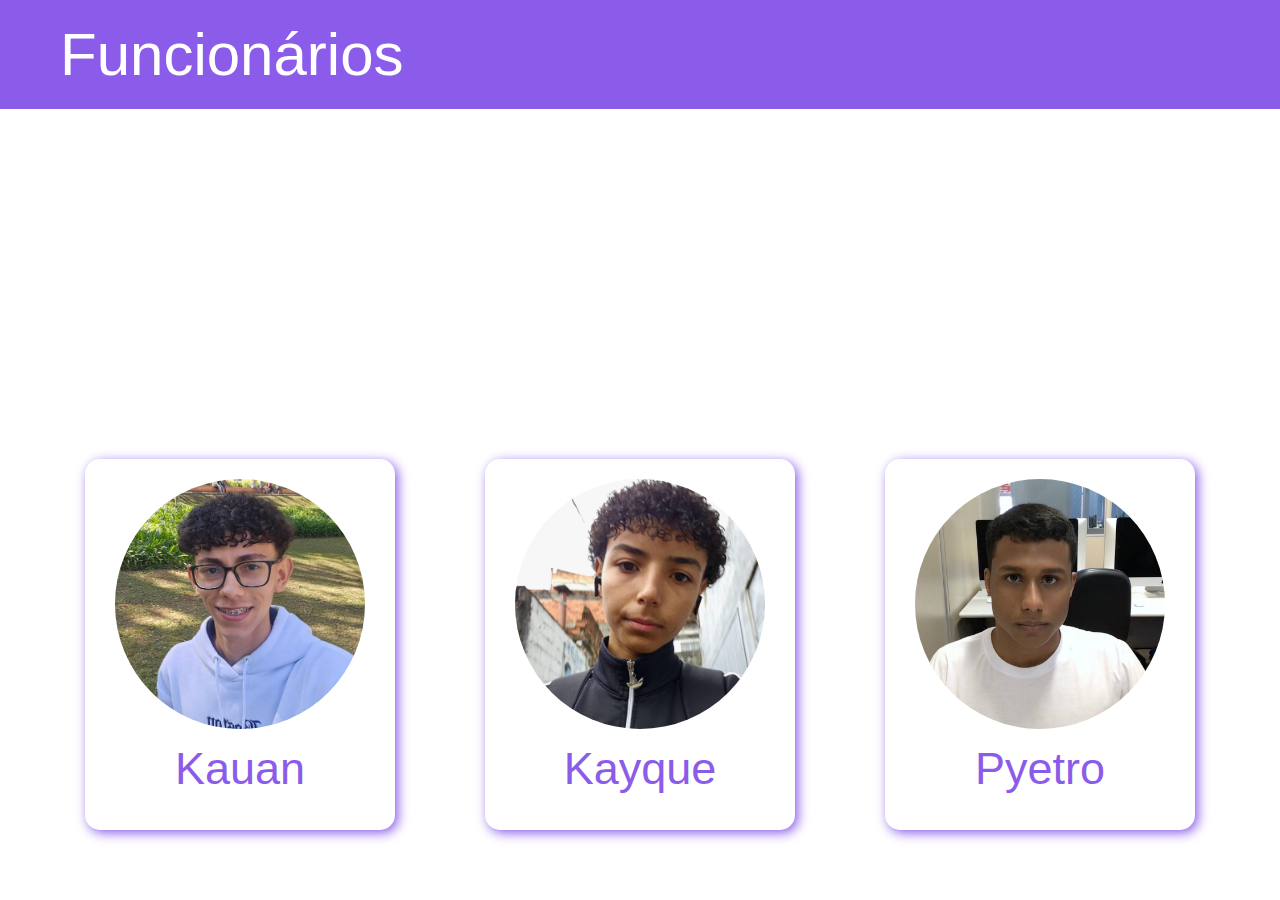
<file: index.html>
<!DOCTYPE html>
<html lang="pt-br">
<head>
    <meta charset="UTF-8">
    <meta http-equiv="X-UA-Compatible" content="IE=edge">
    <meta name="viewport" content="width=device-width, initial-scale=1.0">
    <link rel="stylesheet" href="style.css">
    <title>Funcionários do Mês</title>
</head>
<body>
    <main>
        <h1>Funcionários</h1>

    <div class="fotosFuncionarios">  
        <div class="fotos">       
        <a href="./pages/Kauan/kauan.html" class="card">
            <img src="./img/kauan.jpeg" alt="Foto de Kauan">
            <p class="legenda">Kauan</p>
        </a>
        </div>
        
        <div class="fotos">
        <a href="./pages/Kayque/kayque.html" class="card">
            <img src="./img/kayque.jpeg" alt="Foto de Kayque">
            <p class="legenda">Kayque</p>
        </a>
        </div>

        <div class="fotos">
        <a href="./pages/Pyetro/pyetro.html" class="card">
            <img src="./img/pyetro.jpeg" alt="Foto de Pyetro">
            <p class="legenda">Pyetro</p>
        </a>
        </div>
        
    </div>
    </main>

      
</body>
</html>
</file>
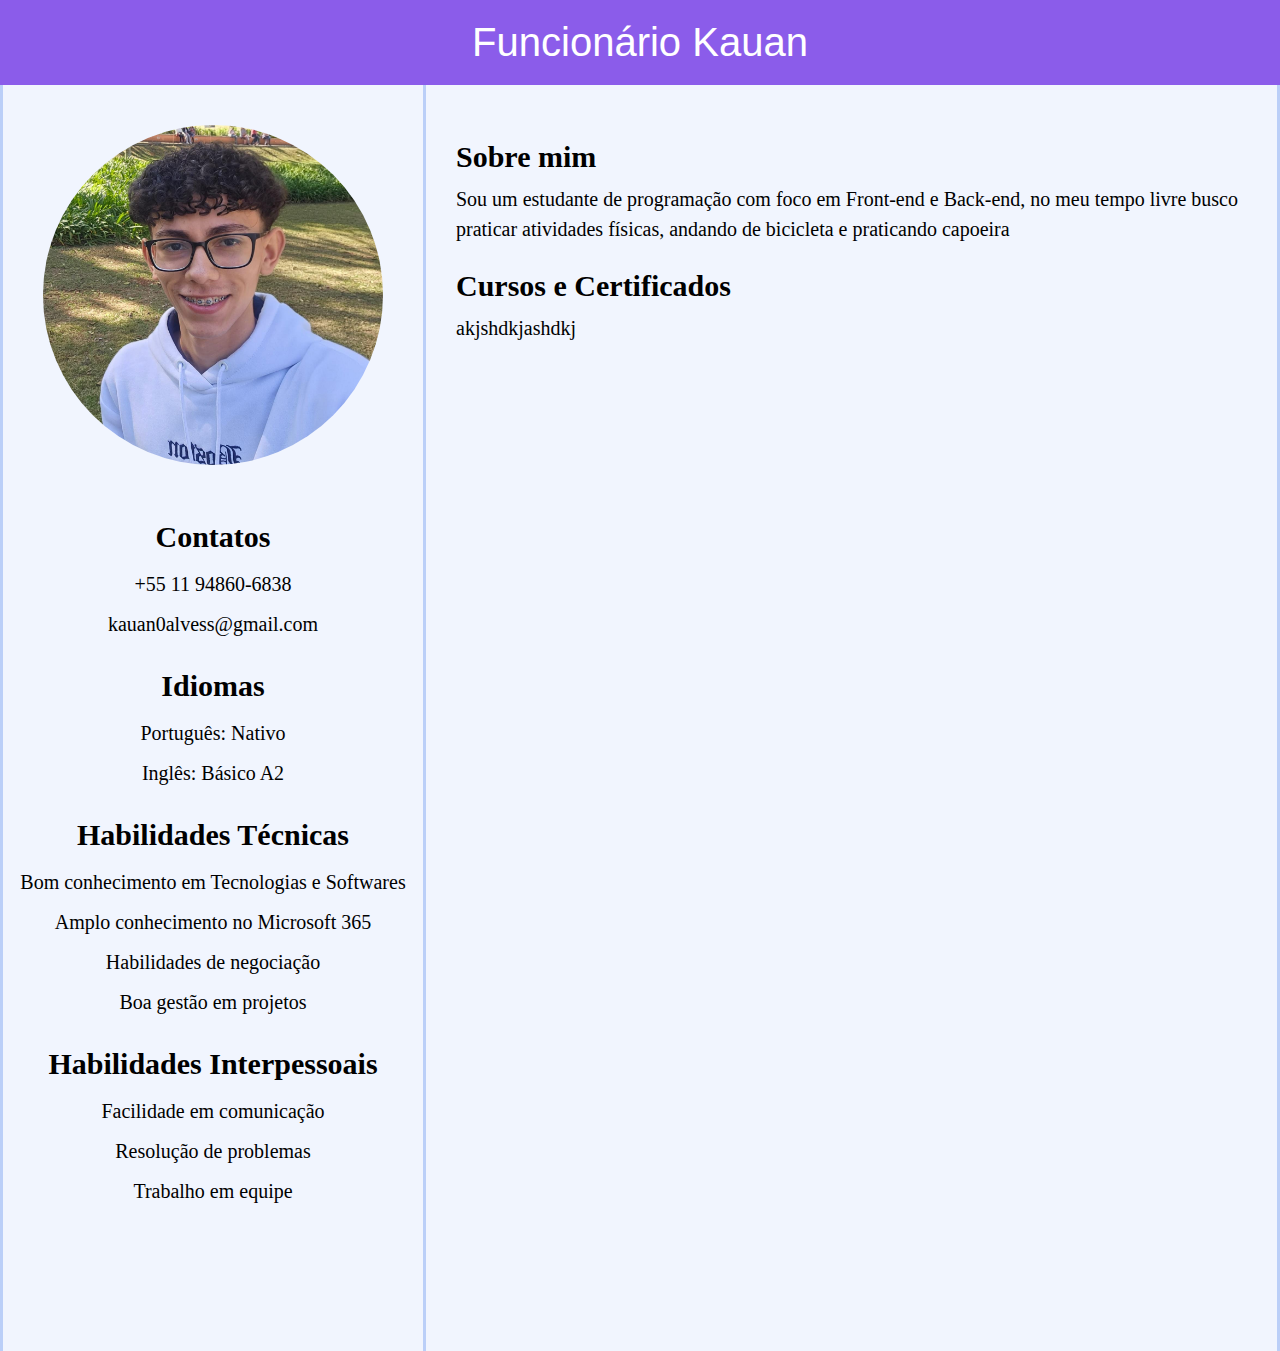
<file: kauan.html>
<!DOCTYPE html>
<html lang="pt-br">
<head>
    <meta charset="UTF-8">
    <meta name="viewport" content="width=device-width, initial-scale=1.0">
    <title>Biografia Kauan</title>
    <link rel="stylesheet" href="kauan.css">
</head>
<body>
    <main>
        
        <h1>Funcionário Kauan</h1>

        <div class="container">
            
        <div class="coluna-esquerda">
        <img src="../../img/kauan.jpeg" alt="Imagem do Kauan" class="foto">
        

        <h3>Contatos</h3>
        <p>+55 11 94860-6838</p>
        <p>kauan0alvess@gmail.com</p>

        <h3>Idiomas</h3>
        <p>Português: Nativo</p>
        <p>Inglês: Básico A2</p>

        <h3>Habilidades Técnicas</h3>
        <p>Bom conhecimento em Tecnologias e Softwares</p>
        <p>Amplo conhecimento no Microsoft 365</p>
        <p>Habilidades de negociação</p>
        <p>Boa gestão em projetos</p>

        <h3>Habilidades Interpessoais</h3>
        <p>Facilidade em comunicação</p>
        <p>Resolução de problemas</p>
        <p>Trabalho em equipe</p>
        </div>

        <div class="coluna-direita">
        <h3>Sobre mim</h3>
        <p>Sou um estudante de programação com foco em Front-end e Back-end, no meu tempo livre busco praticar atividades físicas, andando de bicicleta e praticando capoeira</p>
        <h3>Cursos e Certificados</h3>
        <p>akjshdkjashdkj</p>    



        </div>








        </div> 
    </main>
    
</body>
</html>
</file>
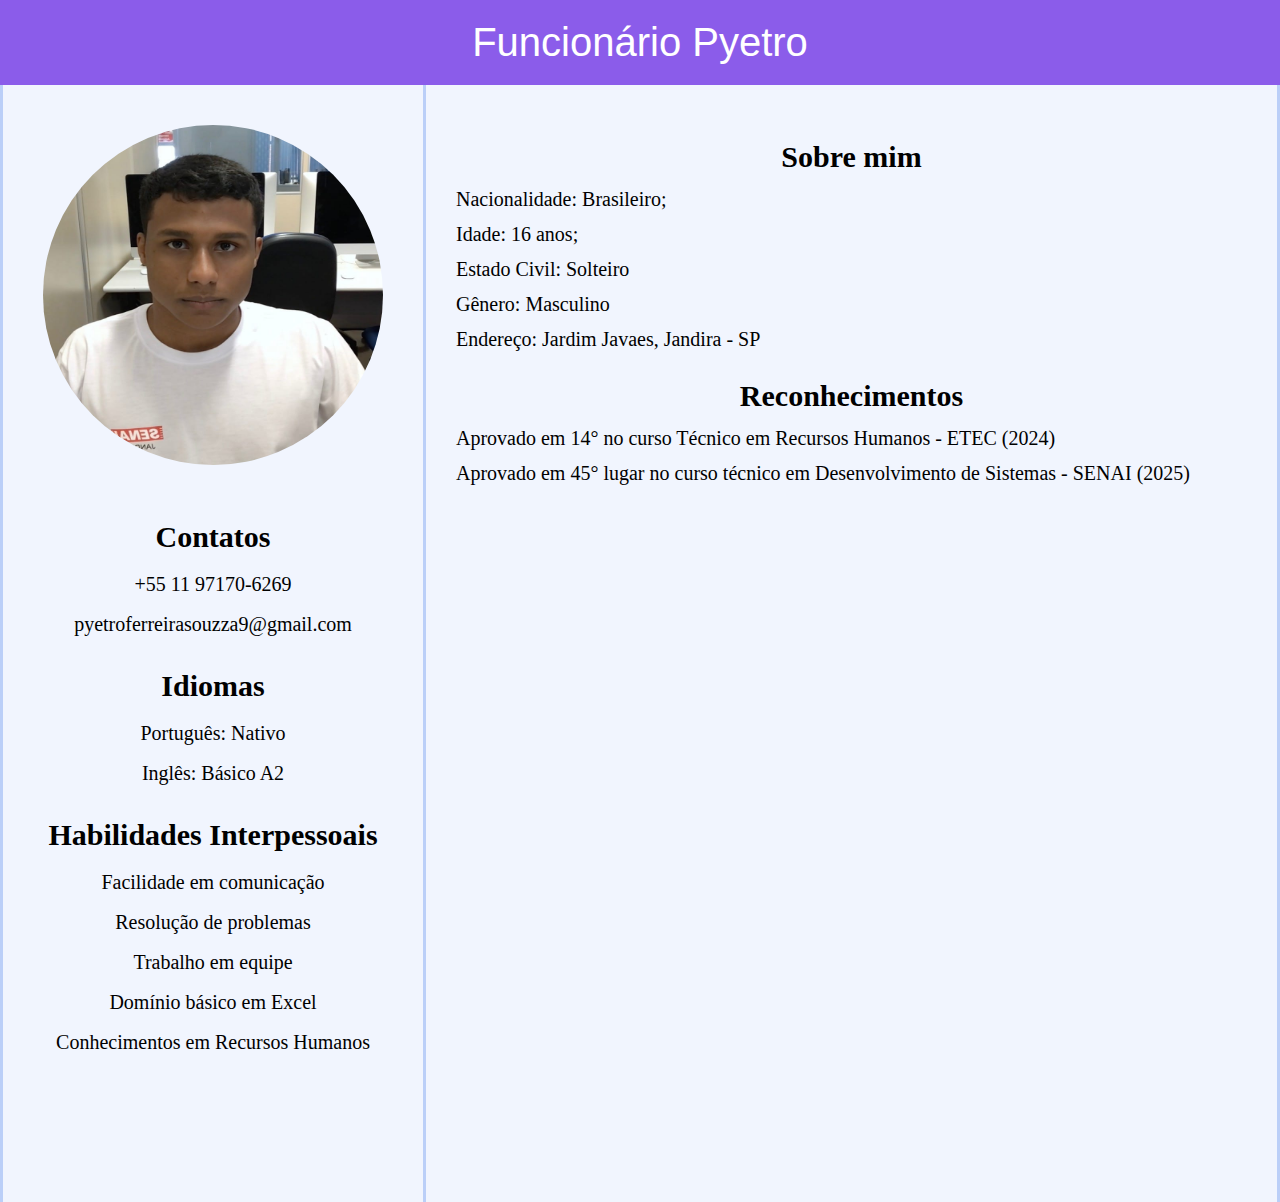
<file: Pyetro/pyetro.html>
<!DOCTYPE html>
<html lang="pt-br">

<head>
    <meta charset="UTF-8">
    <meta name="viewport" content="width=device-width, initial-scale=1.0">
    <title>Biografia Pyetro</title>
    <link rel="stylesheet" href="pyetro.css">
</head>

<body>
    <main>

        <h1>Funcionário Pyetro</h1>

        <div class="container">

            <div class="coluna-esquerda">
                <img src="../img/pyetro.jpeg" alt="Imagem do Kauan" class="foto">


                <h3>Contatos</h3>
                <p>+55 11 97170-6269</p>
                <p>pyetroferreirasouzza9@gmail.com</p>

                <h3>Idiomas</h3>
                <p>Português: Nativo</p>
                <p>Inglês: Básico A2</p>

                <h3>Habilidades Interpessoais</h3>
                <p>Facilidade em comunicação</p>
                <p>Resolução de problemas</p>
                <p>Trabalho em equipe</p>
                <p>Domínio básico em Excel</p>
                <p>Conhecimentos em Recursos Humanos</p>
            </div>

            <div class="coluna-direita">
                <h3>Sobre mim</h3>
                <p>Nacionalidade: Brasileiro;</p>
                <p>Idade: 16 anos;</p>
                <p>Estado Civil: Solteiro</p>
                <p>Gênero: Masculino</p>
                <p>Endereço: Jardim Javaes, Jandira - SP</p>
                <h3>Reconhecimentos</h3>
                <p>Aprovado em 14° no curso Técnico em Recursos Humanos - ETEC (2024)</p>
                <p>Aprovado em 45° lugar no curso técnico em Desenvolvimento de Sistemas - SENAI (2025)</p>



            </div>








        </div>
    </main>

</body>

</html>
</file>
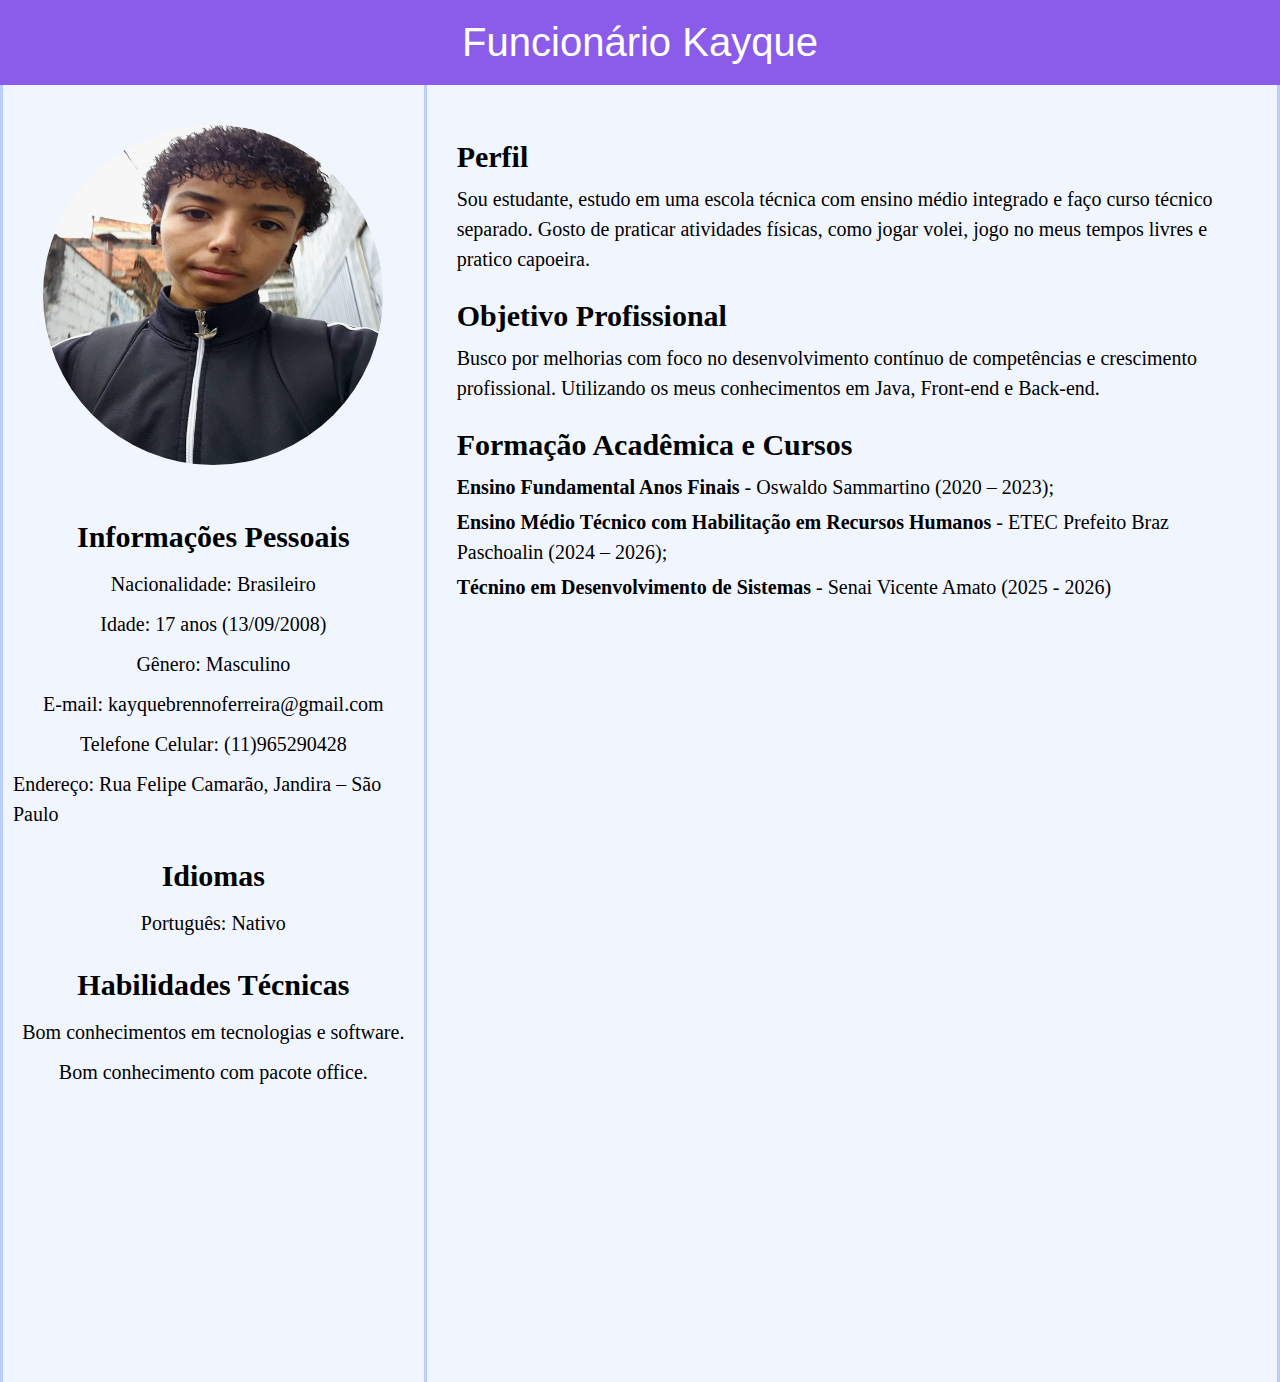
<file: pages/Kayque/kayque.html>
<!DOCTYPE html>
<html lang="pt-br">

<head>
    <meta charset="UTF-8">
    <meta http-equiv="X-UA-Compatible" content="IE=edge">
    <meta name="viewport" content="width=device-width, initial-scale=1.0">
    <link rel="stylesheet" href="./kayque.css">
    <title>Biografia-Kayque</title>
</head>

<body>
    <main>
        <h1 class="funcionario">Funcionário Kayque</h1>

        <div class="container">

            <div class="coluna-esquerda">
                <img src="../../img/kayque.jpeg" alt="Imagem do Kayque" class="foto">

                <h2>Informações Pessoais</h2>
                <p>Nacionalidade: Brasileiro</p>
                <p>Idade: 17 anos (13/09/2008)</p>
                <p>Gênero: Masculino</p>
                <p>E-mail: kayquebrennoferreira@gmail.com</p>
                <p>Telefone Celular: (11)965290428</p>
                <p>Endereço: Rua Felipe Camarão, Jandira – São Paulo</p>

                <h2>Idiomas</h2>
                <p>Português: Nativo</p>

                <h2>Habilidades Técnicas</h2>
                <p>Bom conhecimentos em tecnologias e software.</p>
                <p>Bom conhecimento com pacote office.</p>
            </div>
            <div class="coluna-direita">
                <h2>Perfil</h2>
                <p>Sou estudante, estudo em uma escola técnica com ensino médio integrado e faço curso técnico separado.
                    Gosto de praticar atividades físicas, como jogar volei, jogo no meus tempos livres e pratico
                    capoeira. </p>

                <h2>Objetivo Profissional</h2>
                <p>Busco por melhorias com foco no desenvolvimento contínuo de competências e crescimento profissional. Utilizando os meus conhecimentos em Java, Front-end e Back-end.</p>

                <h2>Formação Acadêmica e Cursos</h2>
                <p><b>Ensino Fundamental Anos Finais</b> - Oswaldo Sammartino (2020 – 2023);</p>
                <p><b>Ensino Médio Técnico com Habilitação em Recursos Humanos</b> - ETEC Prefeito Braz Paschoalin (2024 – 2026);</p>
                <p><b>Técnino em Desenvolvimento de Sistemas</b> - Senai Vicente Amato (2025 - 2026)</p>
            </div>
        </div>
    </main>

</body>

</html>
</file>
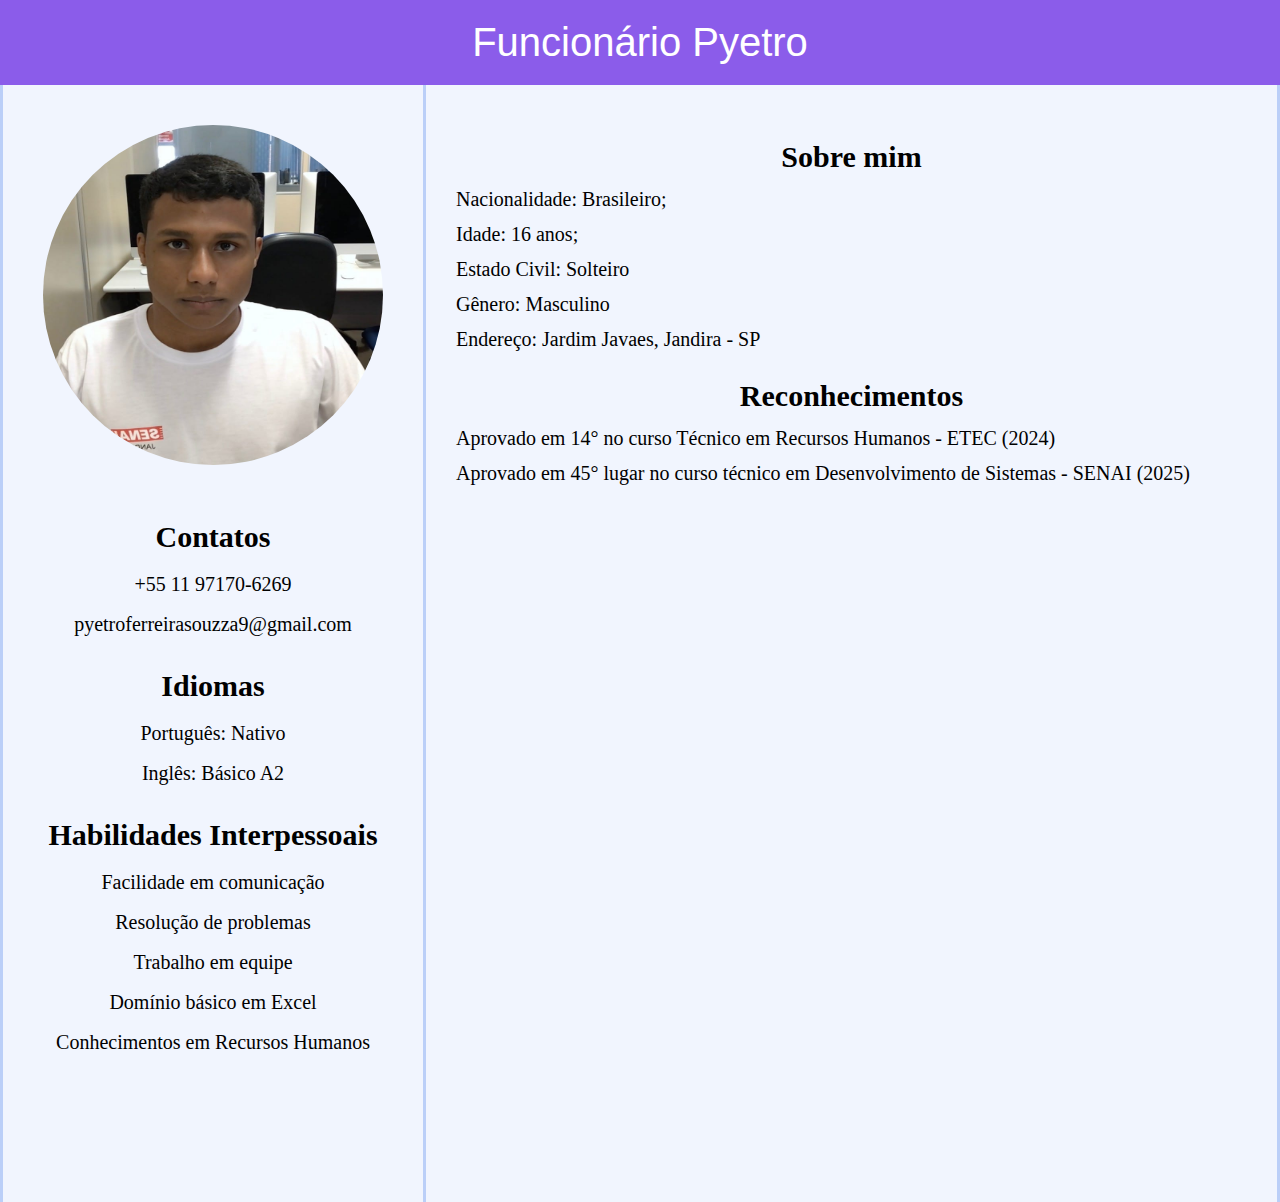
<file: pages/Pyetro/pyetro.html>
<!DOCTYPE html>
<html lang="pt-br">

<head>
    <meta charset="UTF-8">
    <meta name="viewport" content="width=device-width, initial-scale=1.0">
    <title>Biografia Pyetro</title>
    <link rel="stylesheet" href="pyetro.css">
</head>

<body>
    <main>

        <h1>Funcionário Pyetro</h1>

        <div class="container">

            <div class="coluna-esquerda">
                <img src="../../img/pyetro.jpeg" alt="Imagem do Kauan" class="foto">


                <h3>Contatos</h3>
                <p>+55 11 97170-6269</p>
                <p>pyetroferreirasouzza9@gmail.com</p>

                <h3>Idiomas</h3>
                <p>Português: Nativo</p>
                <p>Inglês: Básico A2</p>

                <h3>Habilidades Interpessoais</h3>
                <p>Facilidade em comunicação</p>
                <p>Resolução de problemas</p>
                <p>Trabalho em equipe</p>
                <p>Domínio básico em Excel</p>
                <p>Conhecimentos em Recursos Humanos</p>
            </div>

            <div class="coluna-direita">
                <h3>Sobre mim</h3>
                <p>Nacionalidade: Brasileiro;</p>
                <p>Idade: 16 anos;</p>
                <p>Estado Civil: Solteiro</p>
                <p>Gênero: Masculino</p>
                <p>Endereço: Jardim Javaes, Jandira - SP</p>
                <h3>Reconhecimentos</h3>
                <p>Aprovado em 14° no curso Técnico em Recursos Humanos - ETEC (2024)</p>
                <p>Aprovado em 45° lugar no curso técnico em Desenvolvimento de Sistemas - SENAI (2025)</p>



            </div>








        </div>
    </main>

</body>

</html>
</file>
<file: style.css>
*{
    margin: 0;
    padding: 0;
    box-sizing: border-box;
}

h1{
    font-size: 60px;
    font-weight: 250;
    font-family: sans-serif;
    color: white;
    background-color: rgb(139, 92, 234);
    padding: 20px 60px;
}

img{
    width: 250px;
    height: 250px;
    object-fit: cover;
    object-position: center top;
    border-radius: 50%;
    position: relative;

}
.fotosFuncionarios{
    flex-wrap: wrap;
    display: flex;
    justify-content: center;
    gap: 90px;
    padding: 350px 10px 10px 10px;
    align-items: center;
}

.legenda{
    text-align: center;
    font-size: 45px;
    font-family: sans-serif;
    color: rgb(139, 92, 234);
    padding: 10px;
}

.fotos:hover{
    transform: scale(1.05);
    transition: 0.3s;
}
.card{
    display: inline-block;
    flex-wrap: wrap;
    padding: 20px 30px 25px 30px;
    object-fit: cover;
    box-shadow: 3px 3px 12px rgb(139, 92, 234);
    border-radius: 15px;
    text-decoration: none;
}
</file>
<file: kauan.css>
*{
    margin: 0;
    padding: 0;
    box-sizing: border-box;
}

body{
    background-color: #a0bbf526;
}
.container{
    display: grid;
    grid-template-columns: 1fr 3fr;
    
}

.coluna-esquerda{
    padding: 10px;
    border-right: 3px solid #a0bbf5a9;
    border-left: 3px solid #a0bbf5a9;
    display: flex;
    flex-direction: column;
    align-items: center;
    padding-bottom: 140px;
}

.coluna-direita{
    padding: 30px;
    border-right: 3px solid #a0bbf5a9;
}

h1{
    text-align: center;
    font-family: sans-serif;
    padding: 20px  60px;
    font-size: 40px;
    font-weight: 250;
    background-color: #8b5cea;
    color: white;
}
img{
    width: 400px;
    height: 400px;
    border-radius: 50%;

}
.foto{
    flex-wrap: wrap;
    display: flex;
    gap: 10px;
    padding: 30px;
   
}

h3{
    margin-top: 25px;
    margin-bottom: 10px;
    font-size: 30px;
   
    
}

p{
    margin: 5px 0;
    line-height: 1.5;
    font-size: 20px;
    
}
</file>
<file: Pyetro/pyetro.css>
*{
    margin: 0;
    padding: 0;
    box-sizing: border-box;
}

body{
    background-color: #a0bbf526;
}
.container{
    display: grid;
    grid-template-columns: 1fr 3fr;
    
}

.coluna-esquerda{
    padding: 10px;
    border-right: 3px solid #a0bbf5a9;
    border-left: 3px solid #a0bbf5a9;
    display: flex;
    flex-direction: column;
    align-items: center;
    padding-bottom: 140px;
}

.coluna-direita{
    padding: 30px;
    border-right: 3px solid #a0bbf5a9;
}
.coluna-direita h3{
    text-align: center;
}
.coluna-direita p{
    text-align: justify;
}

h1{
    text-align: center;
    font-family: sans-serif;
    padding: 20px  60px;
    font-size: 40px;
    font-weight: 250;
    background-color: #8b5cea;
    color: white;
}
img{
    width: 400px;
    height: 400px;
    border-radius: 50%;

}
.foto{
    flex-wrap: wrap;
    display: flex;
    gap: 10px;
    padding: 30px;
   
}

h3{
    margin-top: 25px;
    margin-bottom: 10px;
    font-size: 30px;
   
    
}

p{
    margin: 5px 0;
    line-height: 1.5;
    font-size: 20px;
}
</file>
<file: pages/Kayque/kayque.css>
*{
    margin: 0;
    padding: 0;
    box-sizing: border-box;
}

body{
    background-color: #a0bbf526;
}
.funcionario{
    text-align: center;
    font-family: sans-serif;
    font-size: 40px;
    font-weight: 250;
    padding: 20px 60px;
    color: white;
    background-color: rgb(139, 92, 234);
}
img{
    width: 400px;
    height: 400px;
    border-radius: 50%;
}
.foto{
    flex-wrap: wrap;
    display: flex;
    gap: 10px;
    padding: 30px;
}
.container{
    display: grid;
    grid-template-columns: 1fr 2fr;
}
.coluna-esquerda{
    padding: 10px;
    border-right: 3px solid #a0bbf5a9;
    border-left: 3px solid #a0bbf5a9;
    display: flex;
    flex-direction: column;
    align-items: center;
    padding-bottom: 290px;
}
.coluna-direita{
    padding: 30px;
    border-right: 3px solid #a0bbf5a9;
}
h2{
    margin-top: 25px;
    margin-bottom: 10px;
    font-size: 30px;
}
p{
    margin: 5px 0;
    line-height: 1.5;
    font-size: 20px;
}
</file>
<file: pages/Pyetro/pyetro.css>
*{
    margin: 0;
    padding: 0;
    box-sizing: border-box;
}

body{
    background-color: #a0bbf526;
}
.container{
    display: grid;
    grid-template-columns: 1fr 3fr;
    
}

.coluna-esquerda{
    padding: 10px;
    border-right: 3px solid #a0bbf5a9;
    border-left: 3px solid #a0bbf5a9;
    display: flex;
    flex-direction: column;
    align-items: center;
    padding-bottom: 140px;
}

.coluna-direita{
    padding: 30px;
    border-right: 3px solid #a0bbf5a9;
}
.coluna-direita h3{
    text-align: center;
}
.coluna-direita p{
    text-align: justify;
}

h1{
    text-align: center;
    font-family: sans-serif;
    padding: 20px  60px;
    font-size: 40px;
    font-weight: 250;
    background-color: #8b5cea;
    color: white;
}
img{
    width: 400px;
    height: 400px;
    border-radius: 50%;

}
.foto{
    flex-wrap: wrap;
    display: flex;
    gap: 10px;
    padding: 30px;
   
}

h3{
    margin-top: 25px;
    margin-bottom: 10px;
    font-size: 30px;
   
    
}

p{
    margin: 5px 0;
    line-height: 1.5;
    font-size: 20px;
}
</file>
